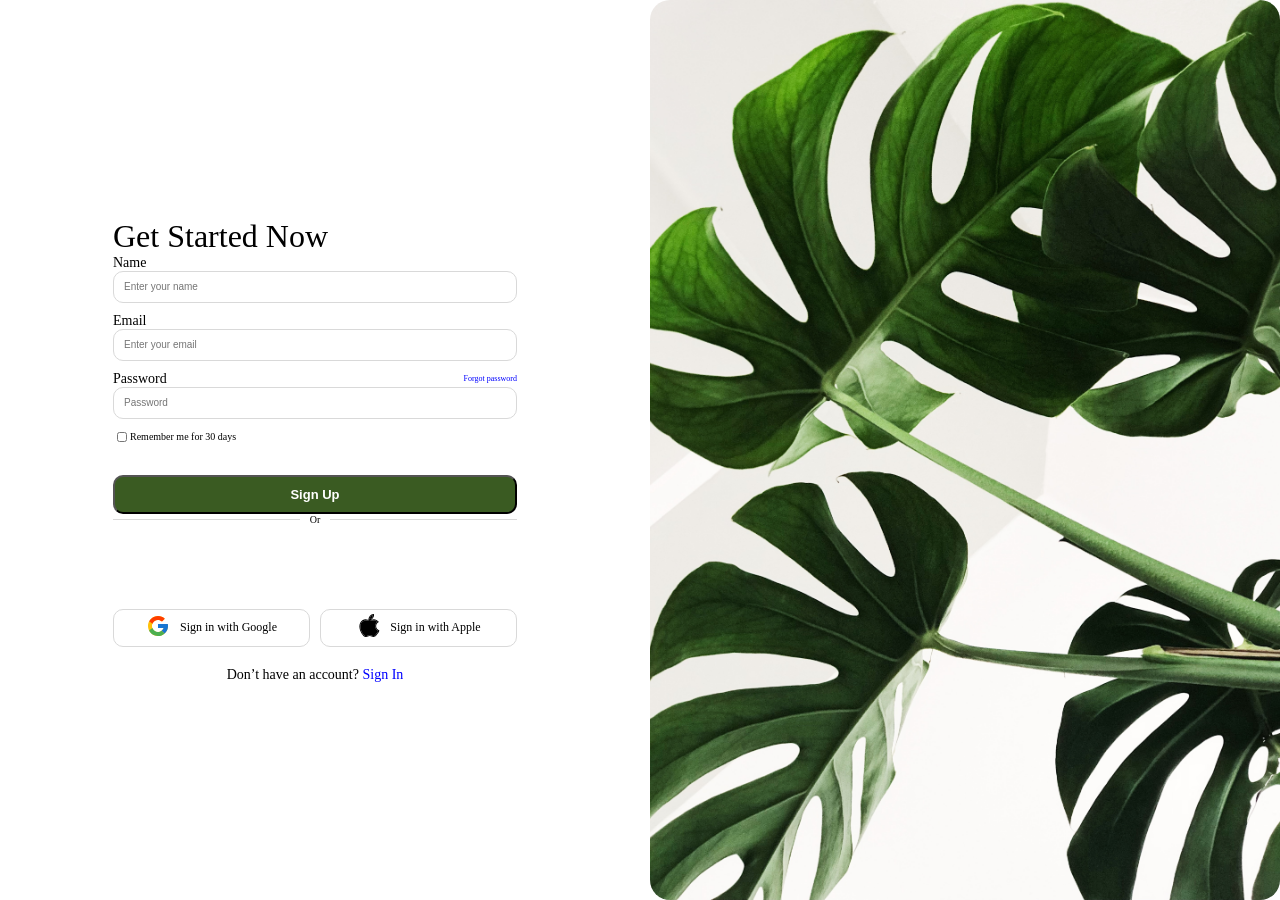
<file: index.html>
<!doctype html>
<html lang="en">
  <head>
    <meta charset="UTF-8" />
    <meta name="viewport" content="width=device-width, initial-scale=1.0" />
    <title>Sign Up</title>
    <link rel="stylesheet" href="styles.css" />
  </head>
  <body>
    <div class="auth-container">
      <div class="img-mobile">
        <img src="images/images_auth-mobile.png" alt="Logo" />
      </div>
      <div class="auth-left">
        <div class="heading">Get Started Now</div>
        <div class="form">
          <div class="form-name">
            <div class="form-label">Name</div>
            <input id="name" type="text" placeholder="Enter your name" />
          </div>
          <div class="form-email">
            <div class="form-label">Email</div>
            <input id="email" type="email" placeholder="Enter your email" />
          </div>
          <div class="form-password">
            <div class="password-label">
              <div class="form-label">Password</div>
              <a href="#forgot-password">Forgot password</a>
            </div>
            <input id="password" type="password" placeholder="Password" />
          </div>
          <div class="form-remember">
            <input type="checkbox" id="terms" />
            <label for="terms">Remember me for 30 days</label>
          </div>
          <div class="form-button">
            <button id="signup-button">Sign Up</button>
          </div>
          <div id="form-help" class="form-help">
          Mật khẩu cần ít nhất 8 ký tự.
        </div>
        </div>
        <div class="form-or">
          <div class="form-or-line"></div>
          <div class="form-or-text">Or</div>
          <div class="form-or-line"></div>
        </div>
        <div class="form-social">
          <div class="form-icons">
            <div class="form-icon">
              <div>
                <img src="images/google.svg" alt="Multicolored Google logo" />
              </div>
              <div class="form-or-text">Sign in with Google</div>
            </div>
            <div class="form-icon">
              <div>
                <img src="images/apple.svg" alt="" />
              </div>
              <div class="form-or-text">Sign in with Apple</div>
            </div>
          </div>
          <div class="form-signin">
            <div>Don’t have an account? <a href="login.html">Sign In</a></div>
          </div>
        </div>
      </div>
      <div class="auth-right">
        <img src="images/images_auth.png" alt="Logo" />
      </div>
    </div>
    <script src="script.js"></script>
  </body>
</html>
</file>
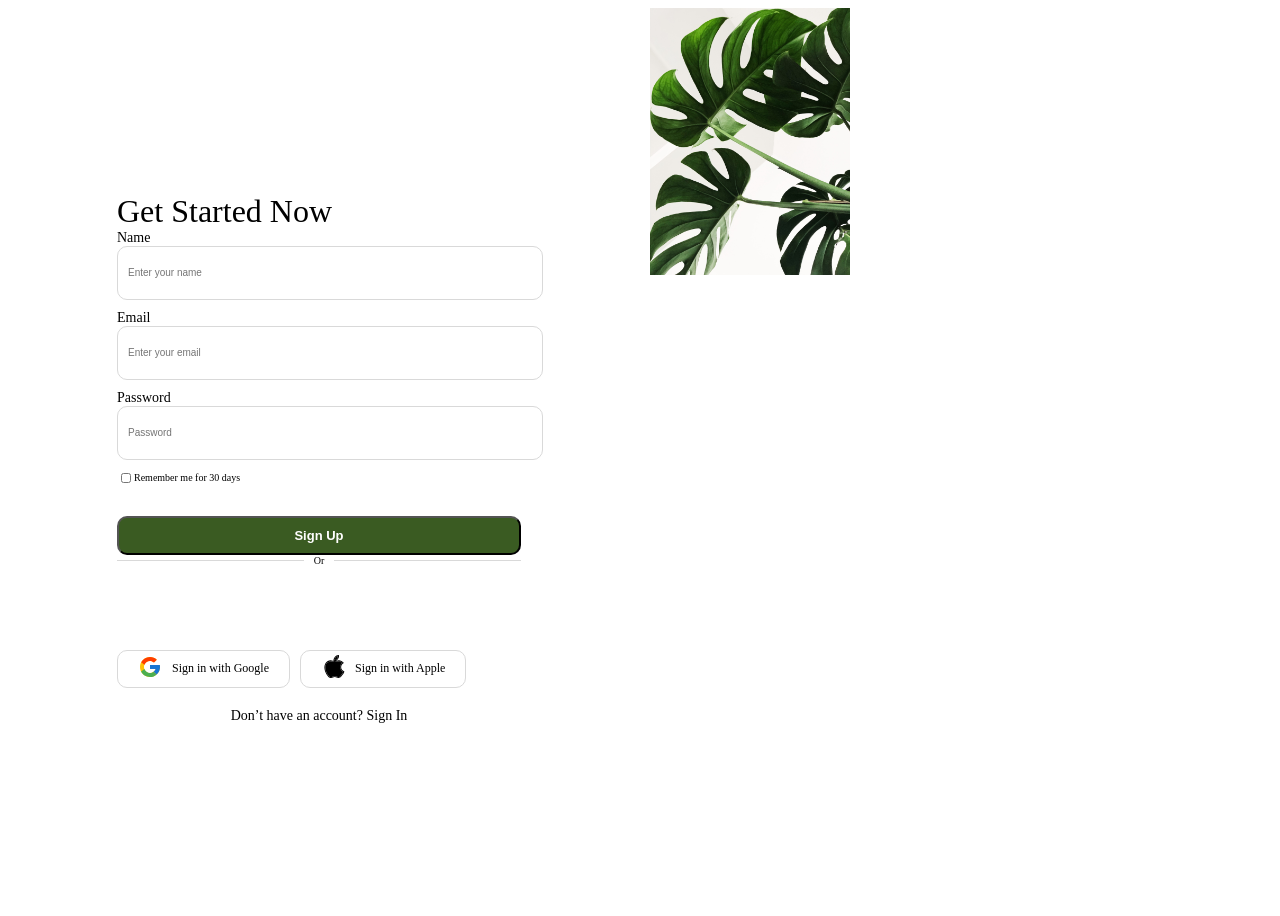
<file: images/index.html>
<!DOCTYPE html>
<html lang="en">
<head>
    <meta charset="UTF-8">
    <meta name="viewport" content="width=device-width, initial-scale=1.0">
    <title>Sign Up</title>
    <link rel="stylesheet" href="styles.css">
</head>
<body>
    <div class="auth-container">
        <div class="auth-left">
            <div class="heading">Get Started Now</div>
            <div class="form">
                <div class="form-name">
                    <div class="form-label">Name</div>
                    <input type="text" placeholder="Enter your name">
                </div>
                <div class="form-email">
                    <div class="form-label">Email</div>
                    <input type="email" placeholder="Enter your email">
                </div>
                <div class="form-password">
                    <div class="form-label">Password</div>
                    <input type="password" placeholder="Password">
                </div>
                <div class="form-remember">
                    <input type="checkbox" id="terms">
                    <label for="terms">Remember me for 30 days</label>
                </div>
                <div class="form-button">
                    <button>Sign Up</button>
                </div>
            </div>
            <div class="form-or">
                <div class="form-or-line"></div>
                <div class="form-or-text">Or</div>
                <div class="form-or-line"></div>
            </div>
            <div class="form-social">
                <div class="form-icons">
                    <div class="form-icon">
                        <div>
                            <img src="/images/google.svg" alt="Multicolored Google logo">
                        </div>
                        <div class="form-or-text">Sign in with Google</div>
                    </div>
                    <div class="form-icon">
                        <div>
                            <img src="/images/apple.svg" alt="">
                        </div>
                    <div class="form-or-text">Sign in with Apple</div>
                </div>
                </div>
                <div class="form-signin">
                    <div>Don’t have an account? Sign In</div>
                </div>
            </div>
        </div>
        <div class="auth-right">
            <img src="images_auth.png" alt="Logo" width="200">
        </div>
    </div>
</body>
</html>
</file>
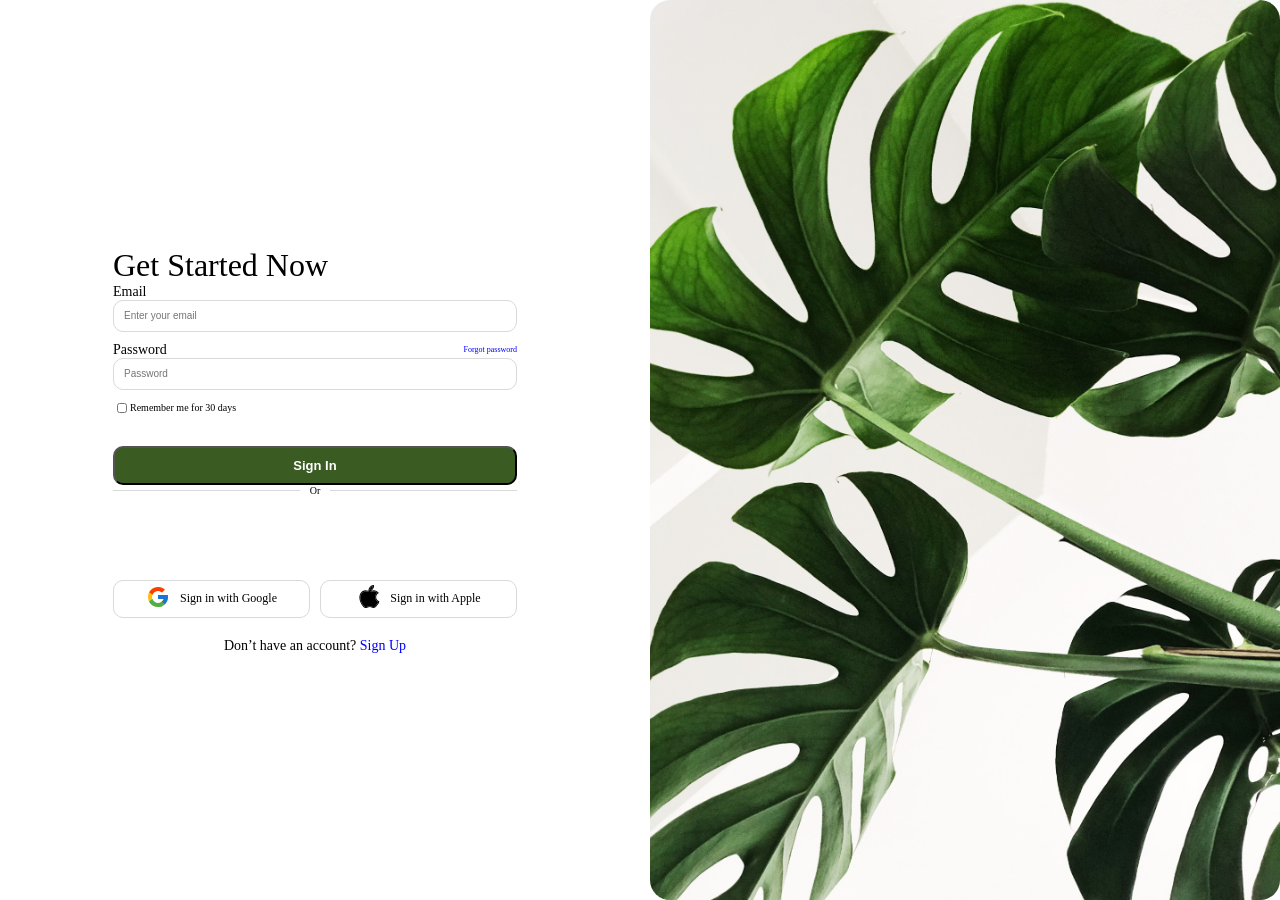
<file: login.html>
<!doctype html>
<html lang="en">
  <head>
    <meta charset="UTF-8" />
    <meta name="viewport" content="width=device-width, initial-scale=1.0" />
    <title>Sign In</title>
    <link rel="stylesheet" href="styles.css" />
  </head>
  <body>
    <div class="auth-container">
       <div class="img-mobile">
        <img src="images/images_auth-mobile.png" alt="Logo" />
      </div>
      <div class="auth-left">
        <div class="heading">Get Started Now</div>
        <div class="form">
          <div class="form-email">
            <div class="form-label">Email</div>
            <input id="email" type="email" placeholder="Enter your email" />
          </div>
          <div class="form-password">
            <div class="password-label">
              <div class="form-label">Password</div>
              <a href="#forgot-password">Forgot password</a>
            </div>
            <input id="password" type="password" placeholder="Password" />
          </div>
          <div class="form-remember">
            <input type="checkbox" id="terms" />
            <label for="terms">Remember me for 30 days</label>
          </div>
          <div class="form-button">
            <button id="signin-button">Sign In</button>
          </div>
          <div id="form-help" class="form-help">
            Nhập sai thông tin!
        </div>
        </div>
        <div class="form-or">
          <div class="form-or-line"></div>
          <div class="form-or-text">Or</div>
          <div class="form-or-line"></div>
        </div>
        <div class="form-social">
          <div class="form-icons">
            <div class="form-icon">
              <div>
                <img src="images/google.svg" alt="Multicolored Google logo" />
              </div>
              <div class="form-or-text">Sign in with Google</div>
            </div>
            <div class="form-icon">
              <div>
                <img src="images/apple.svg" alt="" />
              </div>
              <div class="form-or-text">Sign in with Apple</div>
            </div>
          </div>
          <div class="form-signin">
            <div>Don’t have an account? <a href="index.html">Sign Up</a></div>
          </div>
        </div>
      </div>
      <div class="auth-right">
        <img src="images/images_auth.png" alt="Logo" />
      </div>
    </div>
    <script src="signin.js"></script>
   </body>
</html>
</file>
<file: styles.css>
.auth-container {
  display: grid;
  grid-template-columns: 1fr 1fr;
  gap: 20px;
  height: 100vh;
  overflow: hidden;
}
.heading {
  font-size: 32px;
  font-weight: medium;
}
.form-label {
  font-size: 14px;
  font-weight: medium;
}
.form-name input,
.form-email input,
.form-password input {
  width: 404px;
  height: 32px;
  border-radius: 10px;
  border: 1px solid #d9d9d9;
  padding: 10px 10px 10px 10px;
  font-size: 10px;
}
.form {
  display: flex;
  flex-direction: column;
  gap: 10px;
}
.form-remember label {
  font-size: 10px;
}
.form-remember input {
  boderer-radius: 2px;
  width: 10px;
  height: 10px;
}
.form-remember {
  display: flex;
  align-items: center;
  margin-bottom: 20px;
}
.form-button button {
  width: 100%;
  border-radius: 10px;
  background-color: #3a5b22;
  color: #ffffff;
  font-size: 13px;
  font-weight: bold;
  padding: 10px;
}
.form-or {
  margin-bottom: 84px;
  display: flex;
  align-items: center;
  gap: 10px;
  font-size: 10px;
}
.form-or-line {
  width: 100%;
  height: 1px;
  background-color: #d9d9d9;
}
.form-social {
  display: flex;
  gap: 20px;
  flex-direction: column;
}
.form-icons {
  display: flex;
  width: 100%;
  gap: 10px;
}
.form-icon {
  display: flex;
  flex: 1;
  min-width: 0;
  justify-content: center;
  gap: 10px;
  align-items: center;
  box-sizing: border-box;
  border-radius: 10px;
  border: 1px solid #d9d9d9;
  padding: 4px 10px;
  font-size: 12px;
}
.form-signin {
  font-size: 14px;
  display: flex;
  gap: 10px;
  text-align: center;
  align-items: center;
  justify-content: center;
}
.auth-right img {
  width: 100%;
  height: 100%;
  object-fit: cover;
  border-radius: 20px;
  max-height: 100vh;
}
.auth-left {
  max-width: 404px;
  display: flex;
  flex-direction: column;
  justify-content: center;
  margin: 0 auto;
}
body {
  margin: 0;
}
.password-label {
  display: flex;
  justify-content: space-between;
  align-items: center;
}
.password-label a,
.form-signin a {
  color: blue;
  text-decoration: none;
}

.password-label a {
  font-size: 8px;
}

.form-signin {
  text-align: center;
}
* {
  box-sizing: border-box;
}

.login-card {
  width: 100%;
  max-width: 400px;
}
.img-mobile {
  display: none;
}

@media (max-width: 768px) {
  .form-row {
    flex-direction: row;
  }
  .form-icons {
    flex-direction: column;
  }
  .auth-right {
    display: none;
  }
  .auth-container {
    gap: 0;
    grid-template-columns: auto;
    height: fit-content;
  }
  .auth-left {
    margin-top: 24px;
  }
  .img-mobile img {
    width: 100%;
  }
  .img-mobile {
    display: block;
  }
}
.form-help {
  margin-top: -1px;
  font-size: 14px;
  line-height: 1.4;
  color: red;
  text-align: center;
}

.form-help {
  display: none;
}
</file>
<file: images/styles.css>
.auth-container {
display: grid;
grid-template-columns: 1fr 1fr;
gap: 20px;
height: 100vh;
}
.heading {
font-size: 32px;
font-weight: medium;
}
.form-label {
font-size: 14px;
font-weight: medium;
}
.form-name input ,.form-email input,.form-password input {
width: 404px;
height: 32px;
border-radius: 10px;
border: 1px solid #D9D9D9;
padding: 10px 10px 10px 10px;
font-size: 10px;
}
.form{
display: flex;
flex-direction: column;
gap: 10px;
}
.form-remember label {
    font-size: 10px;
}
.form-remember input {
    boderer-radius: 2px;
    width: 10px;
    height: 10px;
}
.form-remember {
    display: flex;
    align-items: center;
    margin-bottom: 20px;
}
.form-button button {
    width: 100%;
    border-radius: 10px;
    background-color: #3A5B22;
    color: #FFFFFF;
    font-size: 13px;
    font-weight: bold;
    padding: 10px;
}
.form-or {
    margin-bottom: 84px;
    display: flex;
    align-items: center;
    gap: 10px;
    font-size: 10px;
}
.form-or-line {
    width: 100%;
    height: 1px;
    background-color: #D9D9D9;
}
.form-social {
    display: flex;
    gap: 20px;
    flex-direction: column;
}
.form-icons {
   display: flex;
   gap: 10px;
}
.form-icon {
display: flex;
gap: 10px;
align-items: center;
border-radius: 10px;
border: 1px solid #D9D9D9;
padding: 4px 20px;
font-size: 12px;
}
.form-signin {
    font-size: 14px;
    display: flex;
    gap: 10px;
    text-align: center;
    align-items: center;
    justify-content: center;
}
.auth-right image {
    width: 100%;
    height: 100%;
    object-fit: cover;
}
.auth-left {
    max-width: 404px;
    display: flex;
    flex-direction: column;
    justify-content: center;
    margin: 0 auto;
}
.body {
    margin: 0;
}
</file>
